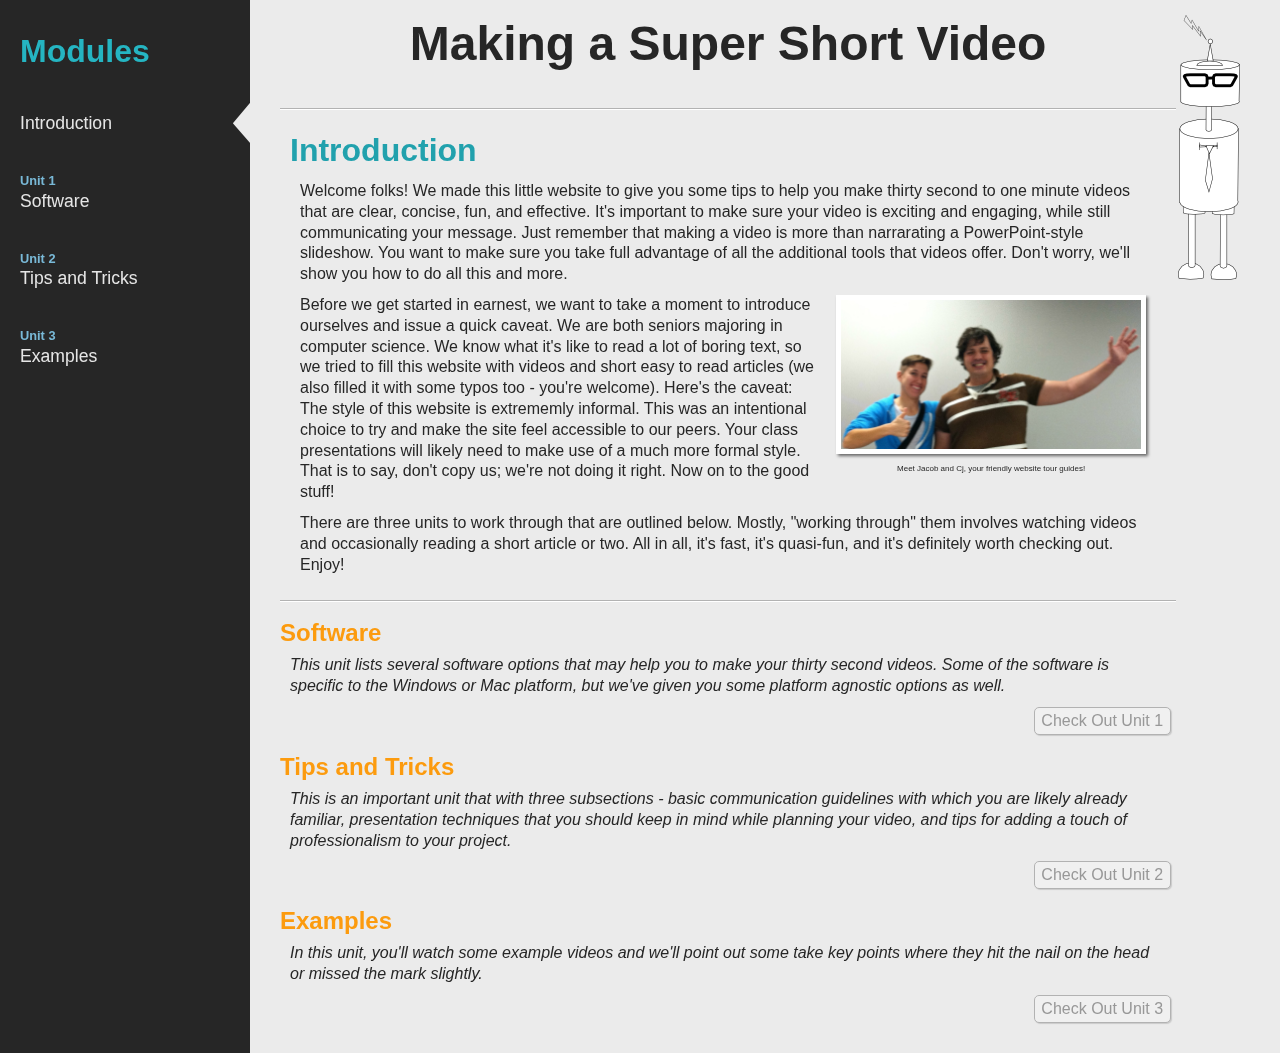
<file: index.html>
<!DOCTYPE html>
<html lang="en">
    <head>

	<title>Video Tutorial</title>

	<!-- Meta Tags -->
	<meta charset="utf-8"/>
		
	<!-- Stylesheets -->
	<link rel="stylesheet" href="styles/reset.css">
        <link rel="stylesheet" href="styles/styles.css"/>
        
	</head>
	<body>
            <div class="sidebar">
                <h2>Modules</h2>
                <ul class="nav">
                     <a href="index.html">
                        <li class="active">
                            <p>Introduction</p>
                        </li>
                    </a>
                     <a href="software.html">
                        <li>
                            <h4>Unit 1</h4>
                            <p>Software</p>
                        </li>
                    </a>
                    <a href="tipsntricks.html">
                        <li>
                            <h4>Unit 2</h4>
                            <p>Tips and Tricks</p>
                        </li>
                    </a>
                     <a href="examples.html">
                        <li>
                            <h4>Unit 3</h4>
                            <p>Examples</p>
                        </li>
                    </a>
                </ul>
            </div>
            
            <div class="middle">
                <img class="bobot" src="images/bobot_tiny.png" alt="nerdy robot" />
                <div class="content">
                    <div class="header">
                        <h1>Making a Super Short Video</h1>
                    </div>
                    <div class="underline">
                        <h2>Introduction</h2>
			
                        <p>Welcome folks! We made this little website to give you some tips to help you make thirty second to one minute videos
                        that are clear, concise, fun, and effective. It's important to make sure your video is exciting and engaging, while still
                        communicating your message. Just remember that making a video is more than narrarating a PowerPoint-style slideshow.
                        You want to make sure you take full advantage of all the additional tools that videos offer. Don't worry, we'll show you
                        how to do all this and more.</p>
		    
			<div class="about-us">
			
			    <div class="caption">
			        <img class="intro-image" src="images/jacob_cj_small.jpg" title="The Creators" alt="image of the website makers" width="300px" />
			        <p>Meet Jacob and Cj, your friendly website tour guides!</p>  
			    </div>
			    <p>Before we get started in earnest, we want to take a moment to introduce ourselves and issue a quick caveat. We are both seniors majoring in computer science.
			    We know what it's like to read a lot of boring text, so we tried to fill this website with videos and short easy to read articles (we also filled it
			    with some typos too - you're welcome).
			    Here's the caveat: The style of this website is extrememly informal. This was an intentional choice to try and make the site feel accessible to our
			    peers. Your class presentations will likely need to make use of a much more formal style. That is to say, don't copy us; we're not doing it right.
			    Now on to the good stuff!</p>
			</div>
			
			<p>There are three units to work through that are outlined below. Mostly, "working through" them involves watching videos
                        and occasionally reading a short article or two. All in all, it's fast, it's quasi-fun, and it's definitely worth
                        checking out. Enjoy!</p>
			
                    </div>
                    
                    <h3>Software</h3>
                    <p class="subsection">This unit lists several software options that may help you to make your thirty second videos.
                    Some of the software is specific to the Windows or Mac platform, but we've given you some platform
                    agnostic options as well.</p>
                    <a href="software.html"><div class="button">Check Out Unit 1</div></a>
                    
                    
                    <h3>Tips and Tricks</h3>
                    <p class="subsection">This is an important unit that with three subsections - basic communication guidelines with
                    which you are likely already familiar,  presentation techniques that you should keep in mind while planning your video,
                    and tips for adding a touch of professionalism to your project.</p>
                    <a href="tipsntricks.html"><div class="button">Check Out Unit 2</div></a>
                    
                    <h3>Examples</h3>
                    <p class="subsection">In this unit, you'll watch some example videos and we'll point out some take key points where they hit the
                    nail on the head or missed the mark slightly.</p>
                    <a href="examples.html"><div class="button">Check Out Unit 3</div></a>
                </div>
            </div>
        </body>
</html>
</file>
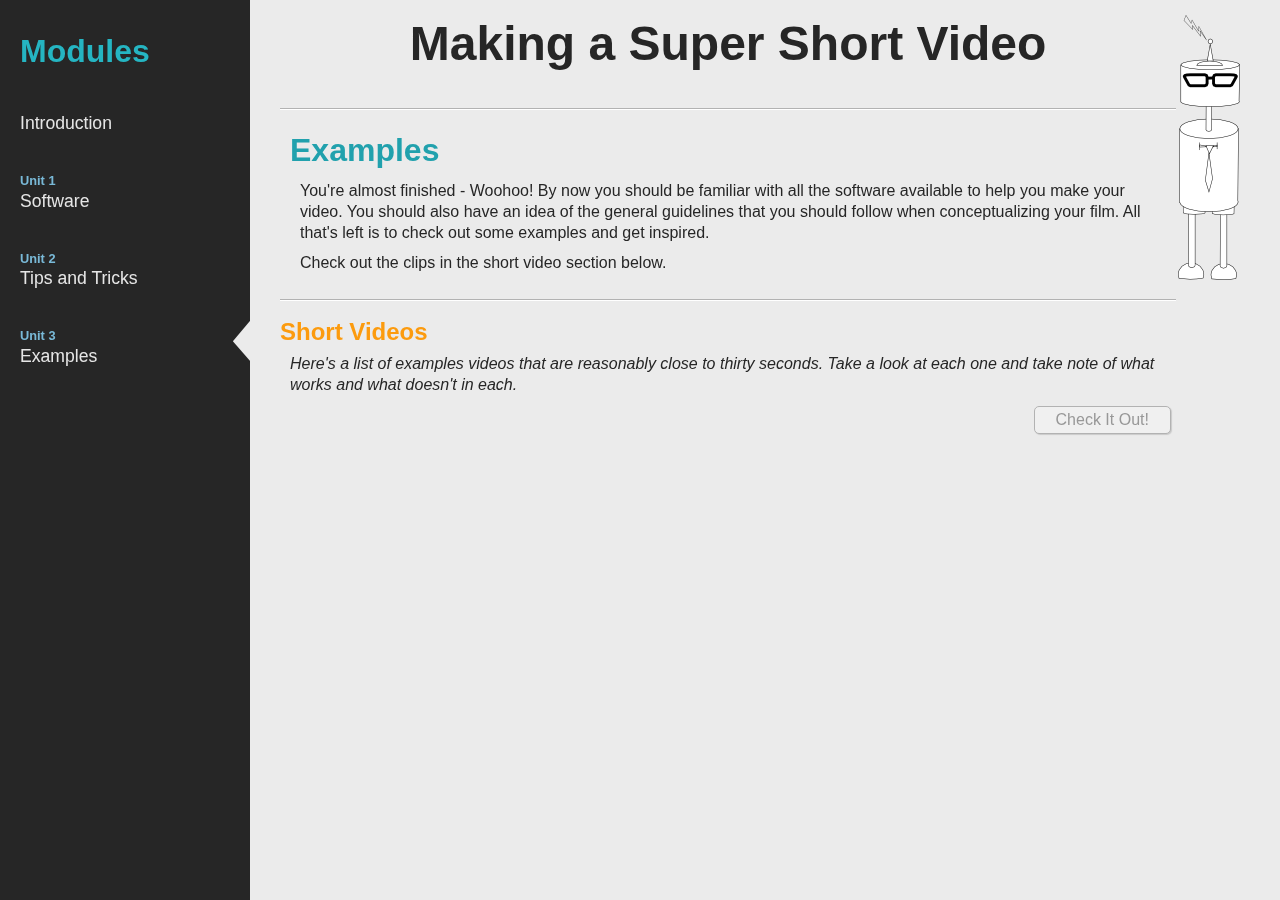
<file: examples.html>
<!DOCTYPE html>
<html lang="en">
    <head>

	<title>Video Tutorial</title>

	<!-- Meta Tags -->
	<meta charset="utf-8"/>
		
	<!-- Stylesheets -->
	<link rel="stylesheet" href="styles/reset.css">
        <link rel="stylesheet" href="styles/styles.css"/>
        
	</head>
	<body>
            <div class="sidebar">
                <h2>Modules</h2>
                <ul class="nav">
                     <a href="index.html">
                        <li>
                            <p>Introduction</p>
                        </li>
                    </a>
                     <a href="software.html">
                        <li>
                            <h4>Unit 1</h4>
                            <p>Software</p>
                        </li>
                    </a>
                    <a href="tipsntricks.html">
                        <li>
                            <h4>Unit 2</h4>
                            <p>Tips and Tricks</p>
                        </li>
                    </a>
                     <a href="examples.html">
                        <li class="active">
                            <h4>Unit 3</h4>
                            <p>Examples</p>
                        </li>
                    </a>
                </ul>
            </div>
            
            <div class="middle">
                <img class="bobot" src="images/bobot_tiny.png" alt="nerdy robot" />
                <div class="content">
                    <div class="header">
                        <h1>Making a Super Short Video</h1>
                    </div>
                    <div class="underline">
                        <h2>Examples</h2>
                        <p>You're almost finished - Woohoo! By now you should be familiar with all the software available to help you make your video. You should
			also have an idea of the general guidelines that you should follow when conceptualizing your film. All that's left is to check out some
			examples and get inspired.</p>
                    
                        <p>Check out the clips in the short video section below.</p>
                    </div>
                    
                    <h3>Short Videos</h3>
                    <p class="subsection">Here's a list of examples videos that are reasonably close to thirty seconds. Take a look at each one and take note of what
		    works and what doesn't in each. </p>
                    <a href="./examples/short_video.html"><div class="button">Check It Out!</div></a>
                </div>
            </div>
        </body>
</html>
</file>
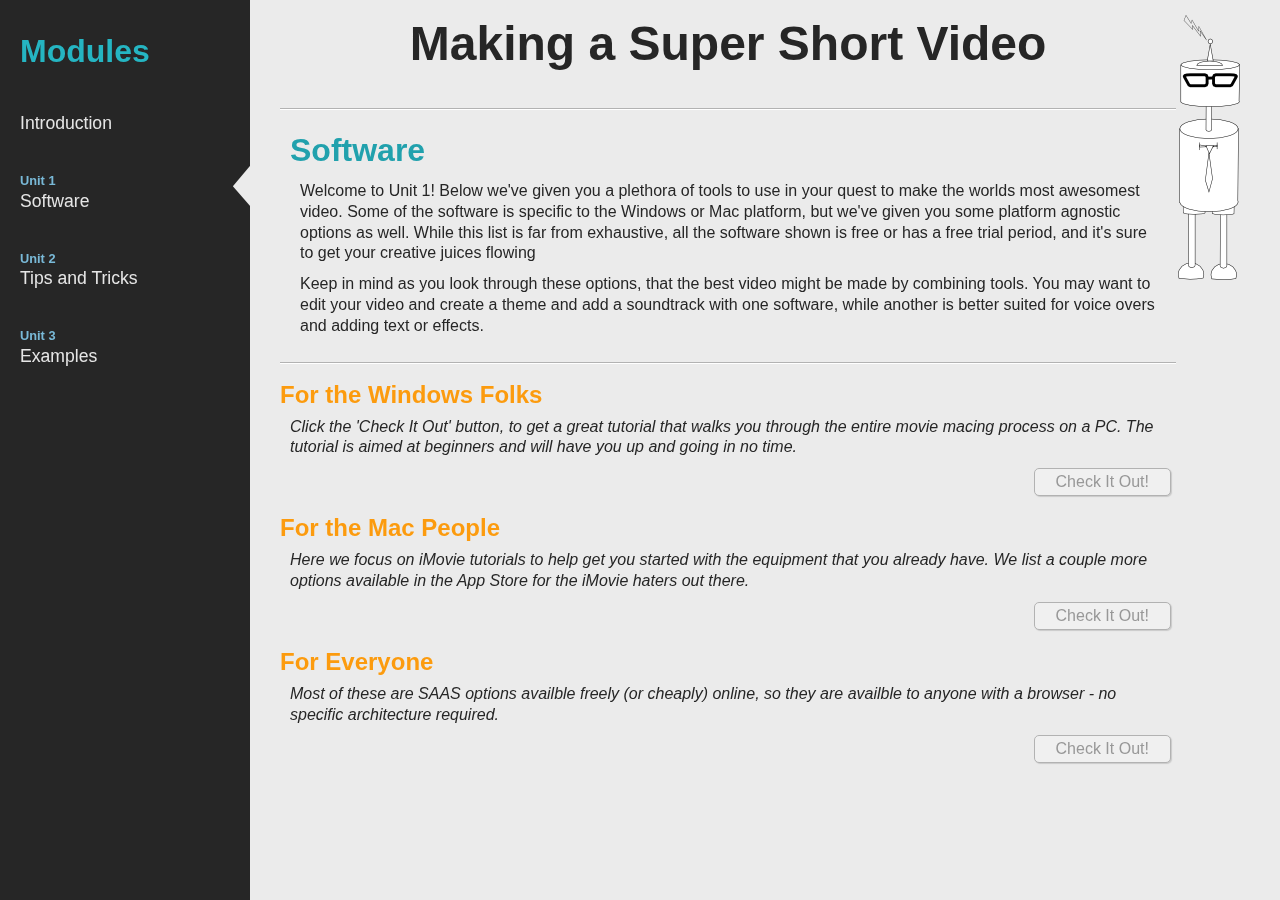
<file: software.html>
<!DOCTYPE html>
<html lang="en">
    <head>

	<title>Video Tutorial</title>

	<!-- Meta Tags -->
	<meta charset="utf-8"/>
		
	<!-- Stylesheets -->
	<link rel="stylesheet" href="styles/reset.css">
        <link rel="stylesheet" href="styles/styles.css"/>
        
	</head>
	<body>
            <div class="sidebar">
                <h2>Modules</h2>
                <ul class="nav">
                     <a href="index.html">
                        <li>
                            <p>Introduction</p>
                        </li>
                    </a>
                     <a href="software.html">
                        <li class="active">
                            <h4>Unit 1</h4>
                            <p>Software</p>
                        </li>
                    </a>
                    <a href="tipsntricks.html">
                        <li>
                            <h4>Unit 2</h4>
                            <p>Tips and Tricks</p>
                        </li>
                    </a>
                     <a href="examples.html">
                        <li>
                            <h4>Unit 3</h4>
                            <p>Examples</p>
                        </li>
                    </a>
                </ul>
            </div>
            
            <div class="middle">
                <img class="bobot" src="images/bobot_tiny.png" alt="nerdy robot" />
                <div class="content">
                    <div class="header">
                        <h1>Making a Super Short Video</h1>
                    </div>
                    <div class="underline">
                        <h2>Software</h2>
                        <p>Welcome to Unit 1! Below we've given you a plethora of tools to use in your quest to make the worlds most awesomest
			video. Some of the software is specific to the Windows or Mac platform, but we've given you some platform
			agnostic options as well. While this list is far from exhaustive, all the software shown is free or has a free trial
			period, and it's sure to get your creative juices flowing</p>
			<p>Keep in mind as you look through these options, that the best video might be made by combining tools. You may want to edit
			your video and create a theme and add a soundtrack with one software, while another is better suited for voice overs and adding
			text or effects.</p>
                    </div>
                    
                    <h3>For the Windows Folks</h3>
                    <p class="subsection">Click the 'Check It Out' button, to get a great tutorial that walks you through the entire movie macing process on a PC.
		    The tutorial is aimed at beginners and will have you up and going in no time.</p>
                    <a href=./software/windows.html><div class="button">Check It Out!</div></a>
                    
                    
                    <h3>For the Mac People</h3>
                    <p class="subsection">Here we focus on iMovie tutorials to help get you started with the equipment that you already have.
		    We list a couple more options available in the App Store for the iMovie haters out there.</p>
                    <a href="./software/mac.html"><div class="button">Check It Out!</div></a>
                    
                    <h3>For Everyone</h3>
                    <p class="subsection">Most of these are SAAS options availble freely (or cheaply) online, so they are availble to anyone
		    with a browser - no specific architecture required.</p>
                    <a href="./software/systemagnostic.html"><div class="button">Check It Out!</div></a>
                </div>
            </div>
        </body>
</html>
</file>
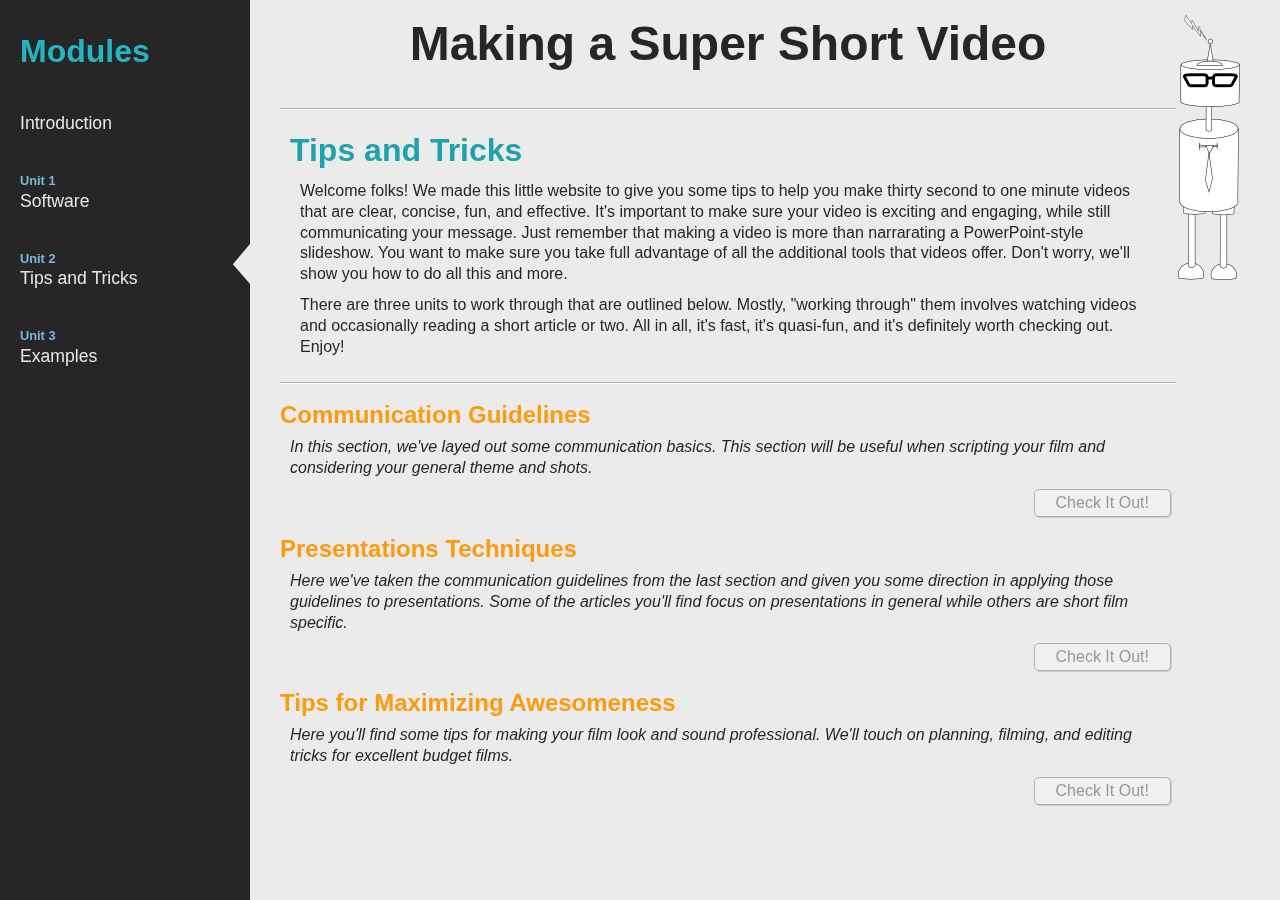
<file: tipsntricks.html>
<!DOCTYPE html>
<html lang="en">
    <head>

	<title>Video Tutorial</title>

	<!-- Meta Tags -->
	<meta charset="utf-8"/>
		
	<!-- Stylesheets -->
	<link rel="stylesheet" href="styles/reset.css">
        <link rel="stylesheet" href="styles/styles.css"/>
        
	</head>
	<body>
            <div class="sidebar">
                <h2>Modules</h2>
                <ul class="nav">
                     <a href="index.html">
                        <li>
                            <p>Introduction</p>
                        </li>
                    </a>
                     <a href="software.html">
                        <li>
                            <h4>Unit 1</h4>
                            <p>Software</p>
                        </li>
                    </a>
                    <a href="tipsntricks.html">
                        <li class="active">
                            <h4>Unit 2</h4>
                            <p>Tips and Tricks</p>
                        </li>
                    </a>
                     <a href="examples.html">
                        <li>
                            <h4>Unit 3</h4>
                            <p>Examples</p>
                        </li>
                    </a>
                </ul>
            </div>
            
            <div class="middle">
                <img class="bobot" src="images/bobot_tiny.png" alt="nerdy robot" />
                <div class="content">
                    <div class="header">
                        <h1>Making a Super Short Video</h1>
                    </div>
                    <div class="underline">
                        <h2>Tips and Tricks</h2>
                        <p>Welcome folks! We made this little website to give you some tips to help you make thirty second to one minute videos
                        that are clear, concise, fun, and effective. It's important to make sure your video is exciting and engaging, while still
                        communicating your message. Just remember that making a video is more than narrarating a PowerPoint-style slideshow.
                        You want to make sure you take full advantage of all the additional tools that videos offer. Don't worry, we'll show you
                        how to do all this and more.</p>
                    
                        <p>There are three units to work through that are outlined below. Mostly, "working through" them involves watching videos
                        and occasionally reading a short article or two. All in all, it's fast, it's quasi-fun, and it's definitely worth
                        checking out. Enjoy!</p>
                    </div>
                    
                    <h3>Communication Guidelines</h3>
                    <p class="subsection">In this section, we've layed out some communication basics. This section will be useful when scripting your
		    film and considering your general theme and shots. </p>
                    <a href="./tipsntricks/communication.html"><div class="button">Check It Out!</div></a>
                    
                    
                    <h3>Presentations Techniques</h3>
                    <p class="subsection">Here we've taken the communication guidelines from the last section and given you some direction in applying
		    those guidelines to presentations. Some of the articles you'll find focus on presentations in general while others are short film specific.</p>
                    <a href="./tipsntricks/presentation.html"><div class="button">Check It Out!</div></a>
                    
                    <h3>Tips for Maximizing Awesomeness</h3>
                    <p class="subsection">Here you'll find some tips for making your film look and sound professional. We'll touch on planning,
		    filming, and editing tricks for excellent budget films.</p>
                    <a href="./tipsntricks/awesomeness.html"><div class="button">Check It Out!</div></a>
                </div>
            </div>
        </body>
</html>
</file>
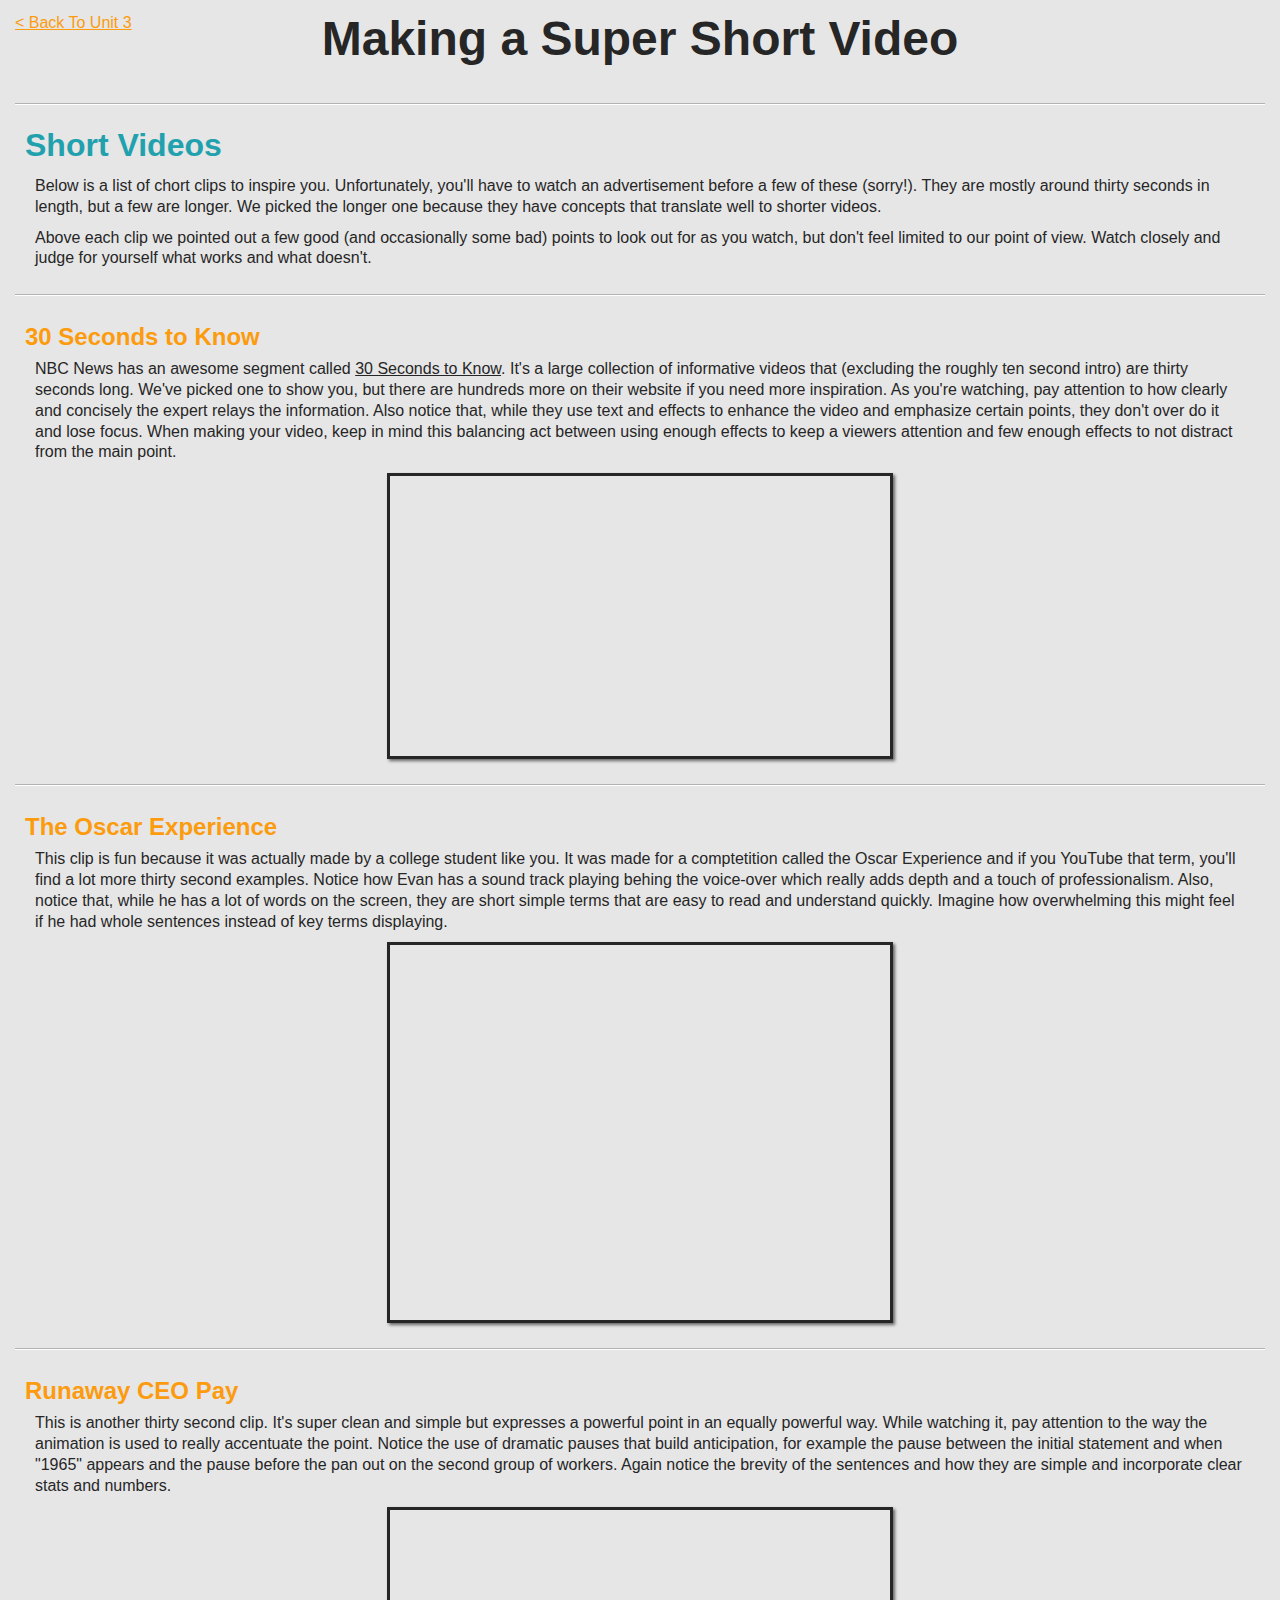
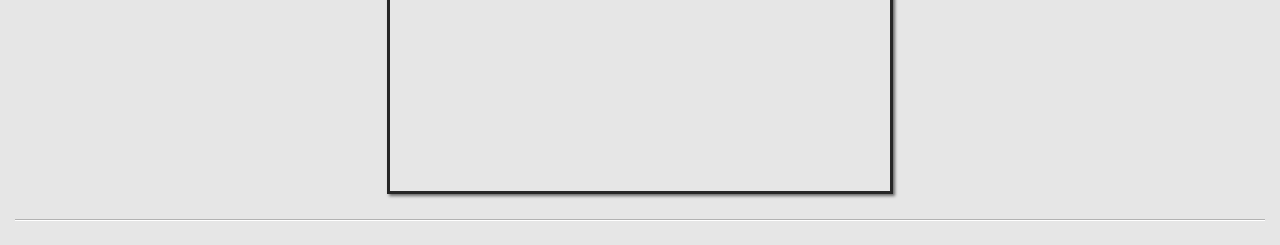
<file: examples/short_video.html>
<!DOCTYPE html>
<html lang="en">
    <head>

	<title>Video Tutorial</title>

	<!-- Meta Tags -->
	<meta charset="utf-8"/>
		
	<!-- Stylesheets -->
	<link rel="stylesheet" href="../styles/reset.css">
        <link rel="stylesheet" href="../styles/styles_lesson.css"/>
        
	</head>
	<body>  
                <div class="content">
                    <div class="header">
                        <a class="mini_nav_left" href="../examples.html">&#60; Back To Unit 3</a>
                        <h1>Making a Super Short Video</h1>
                    </div>
                    <div class="underline">
                        <h2>Short Videos</h2>
                        <p>Below is a list of chort clips to inspire you. Unfortunately, you'll have to watch an advertisement before a few of these (sorry!). They are
                        mostly around thirty seconds in length, but a few are longer. We picked the longer one because they have concepts that translate well to shorter
                        videos.</p>
                    
                        <p>Above each clip we pointed out a few good (and occasionally some bad) points to look out for as you watch, but don't feel limited to our point
                        of view. Watch closely and judge for yourself what works and what doesn't.</p>
                    </div>
                    
                    <div class="underline">
                        <h3>30 Seconds to Know</h3>
                        <p>NBC News has an awesome segment called <a href="http://www.nbcnews.com/feature/30-seconds-to-know">30 Seconds to Know</a>. It's a large collection
                        of informative videos that (excluding the roughly ten second intro) are thirty seconds long. We've picked one to show you, but there are hundreds more on
                        their website if you need more inspiration. As you're watching, pay attention to how clearly and concisely the expert relays the information.
                        Also notice that, while they use text and effects to enhance the video and emphasize certain points, they don't over do it and lose focus. When making
                        your video, keep in mind this balancing act between using enough effects to keep a viewers attention and few enough effects to not distract from
                        the main point.</p>
                        <iframe src="http://player.theplatform.com/p/gZWlPC/vcps_inline?byGuid=3000315476&size=530_298" width="500" height="280" scrolling="no" allowFullScreen></iframe>
                    </div>
                    
                    <div class="underline">
                        <h3>The Oscar Experience</h3>
                        <p>This clip is fun because it was actually made by a college student like you. It was made for a comptetition called the Oscar Experience and
                        if you YouTube that term, you'll find a lot more thirty second examples. Notice how Evan has a sound track playing behing the voice-over which
                        really adds depth and a touch of professionalism. Also, notice that, while he has a lot of words on the screen, they are short simple terms that
                        are easy to read and understand quickly. Imagine how overwhelming this might feel if he had whole sentences instead of key terms displaying.</p>
                        <iframe width="500" height="375" src="http://www.youtube.com/embed/b_Yi2aODsoA" frameborder="0" allowfullscreen></iframe>
                    </div>
                    
                    <div class="underline">
                        <h3>Runaway CEO Pay</h3>
                        <p>This is another thirty second clip. It's super clean and simple but expresses a powerful point in an equally powerful way. While watching it,
                        pay attention to the way the animation is used to really accentuate the point. Notice the use of dramatic pauses that build anticipation, for
                        example the pause between the initial statement and when "1965" appears and the pause before the pan out on the second group of workers. Again notice
                        the brevity of the sentences and how they are simple and incorporate clear stats and numbers. </p>
                        <iframe width="500" height="281" src="http://www.youtube.com/embed/zbH66lGRfiI" frameborder="0" allowfullscreen></iframe>
                    </div>

                    
                    
                </div>
        </body>
</html>
</file>
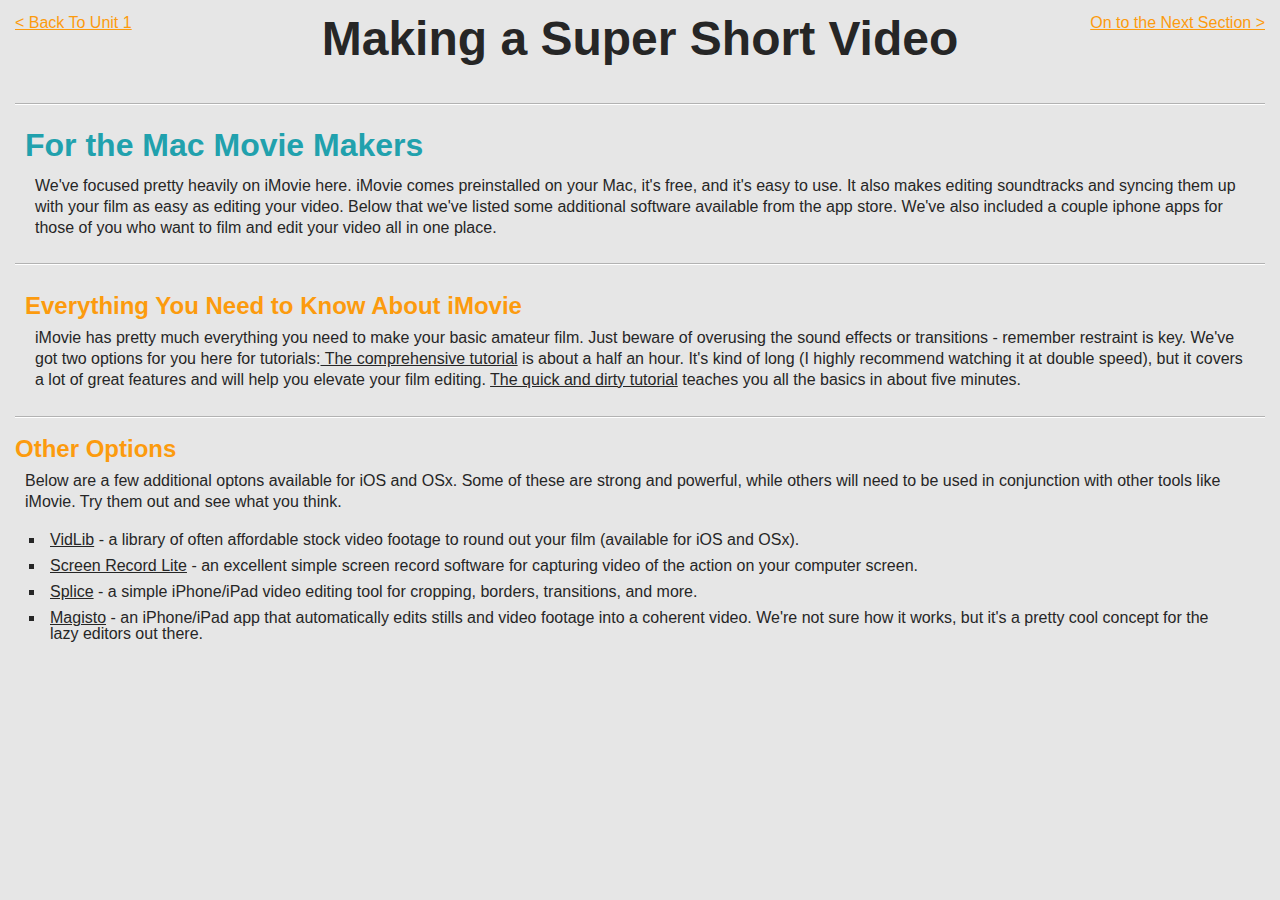
<file: software/mac.html>
<!DOCTYPE html>
<html lang="en">
    <head>

	<title>Video Tutorial</title>

	<!-- Meta Tags -->
	<meta charset="utf-8"/>
		
	<!-- Stylesheets -->
	<link rel="stylesheet" href="../styles/reset.css">
        <link rel="stylesheet" href="../styles/styles_lesson.css"/>
        
	</head>
	<body>  
                <div class="content">
                    <div class="header">
                            <a class="mini_nav_left" href="../software.html">&#60; Back To Unit 1</a>
                            <a class="mini_nav_right"  href="systemagnostic.html">On to the Next Section &#62;</a>
                        <h1>Making a Super Short Video</h1>
                    </div>
                    <div class="underline">
                        <h2>For the Mac Movie Makers</h2>
                        <p>We've focused pretty heavily on iMovie here. iMovie comes preinstalled on your Mac, it's free, and it's easy to use. It
			also makes editing soundtracks and syncing them up with your film as easy as editing your video. Below that we've listed some additional
			software available from the app store. We've also included a couple iphone apps for those of you who want to film and edit your video all
			in one place.</p>
                    </div>
                    
                    <div class="underline">
                        <h3>Everything You Need to Know About iMovie</h3>
                        <p>iMovie has pretty much everything you need to make your basic amateur film. Just beware of overusing the sound effects or transitions -
			remember restraint is key. We've got two options for you here for tutorials:<a href="http://www.youtube.com/watch?v=PZcfLjecyCc" target="_blank">
			The comprehensive tutorial</a> is about a half an hour. It's kind of long (I highly recommend watching it at double speed), but it covers a lot
			of great features and will help you elevate your film editing. <a href="http://www.youtube.com/watch?v=J79_0h3ozS0" target="_blank">
			The quick and dirty tutorial</a> teaches you all the basics in about five minutes. </p>
                    </div>

                    <h3>Other Options</h3>
                    <p> Below are a few additional optons available for iOS and OSx. Some of these are strong and powerful, while others will need to be used in
		    conjunction with other tools like iMovie. Try them out and see what you think.  
		    </p>
		    <ul>
			<li><a href="http://www.vidlib.com/" target="_blank">VidLib</a> - a library of often affordable stock video footage to round out your film
			(available for iOS and OSx).</li>
			<li><a href="https://itunes.apple.com/us/app/screen-record-lite/id618810021?mt=12" target="_blank">Screen Record Lite</a> - an excellent simple
			screen record software for capturing video of the action on your computer screen.</li>
			<li><a href="https://itunes.apple.com/us/app/splice-video-editor-free/id409838725?mt=8" target="_blank">Splice</a> - a simple iPhone/iPad video
			editing tool for cropping, borders, transitions, and more.</li>
			<li><a href="https://itunes.apple.com/us/app/magisto-magical-video-editor/id486781045?mt=8" target="_blank">Magisto</a> - an iPhone/iPad app that
			automatically edits stills and video footage into a coherent video. We're not sure how it works, but it's a pretty cool concept for the
			lazy editors out there.</li>
		    </ul>

                    
                    
                </div>
        </body>
</html>
</file>
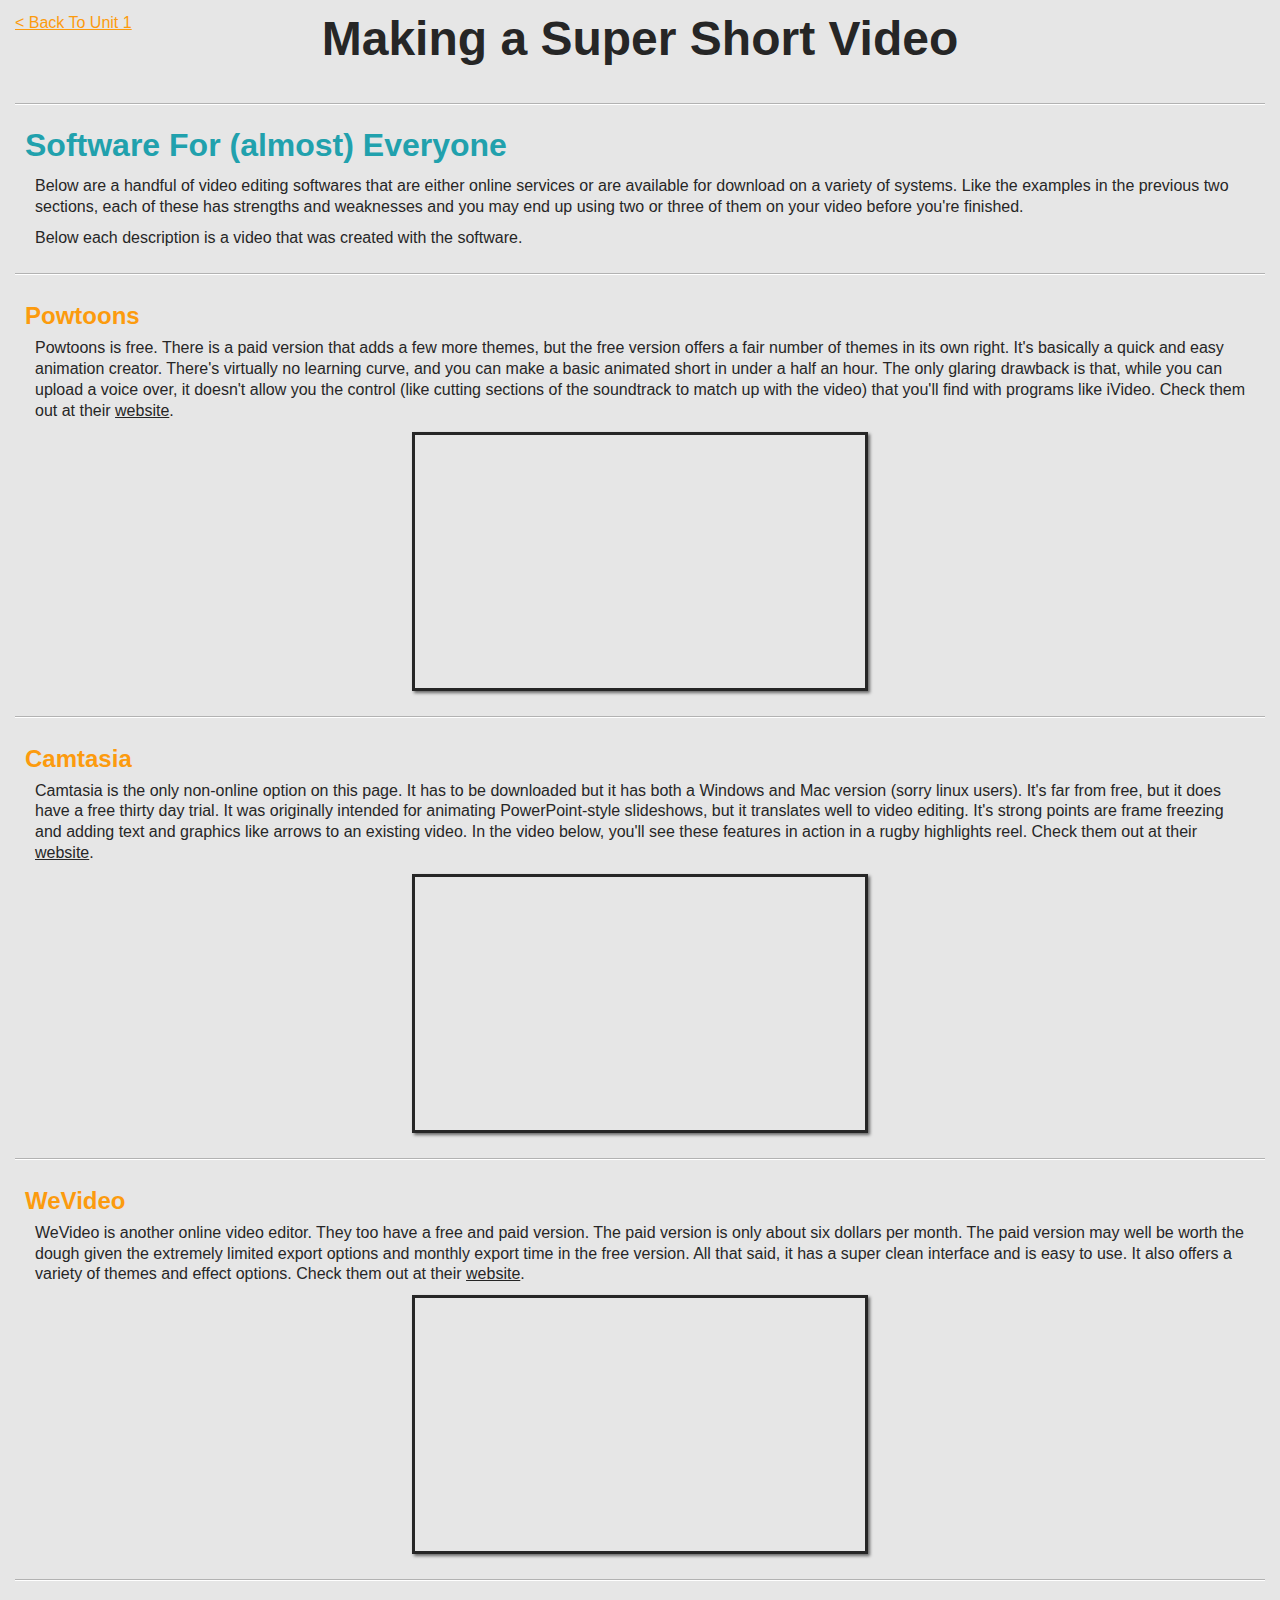
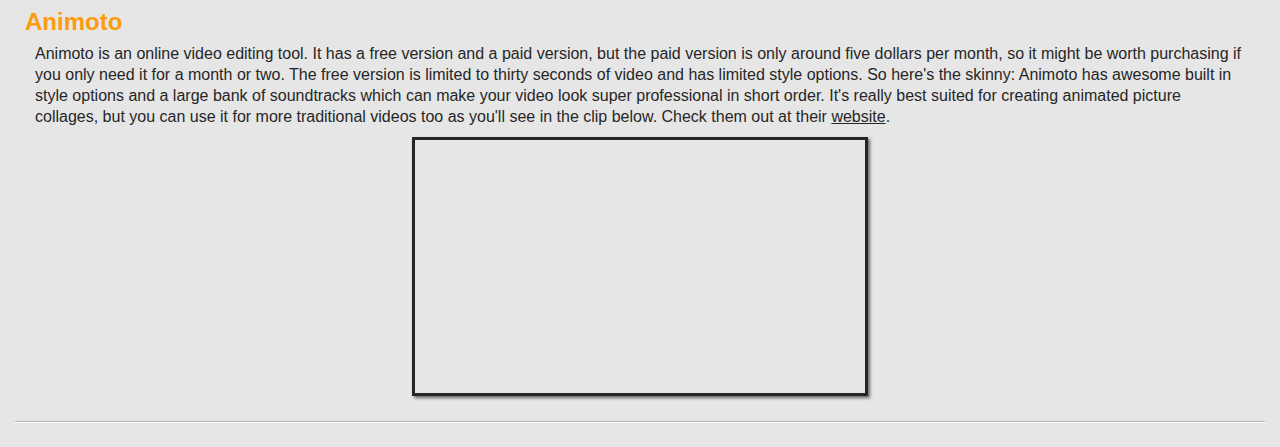
<file: software/systemagnostic.html>
<!DOCTYPE html>
<html lang="en">
    <head>

	<title>Video Tutorial</title>

	<!-- Meta Tags -->
	<meta charset="utf-8"/>
		
	<!-- Stylesheets -->
	<link rel="stylesheet" href="../styles/reset.css">
        <link rel="stylesheet" href="../styles/styles_lesson.css"/>
        
	</head>
	<body>  
                <div class="content">
                    <div class="header">
                        <a class="mini_nav_left" href="../software.html">&#60; Back To Unit 1</a>
                        <h1>Making a Super Short Video</h1>
                    </div>
                    <div class="underline">
                        <h2>Software For (almost) Everyone</h2>
                        <p>Below are a handful of video editing softwares that are either online services or are available for download
                        on a variety of systems. Like the examples in the previous two sections, each of these has strengths and weaknesses and you
                        may end up using two or three of them on your video before you're finished.</p>
                    
                        <p>Below each description is a video that was created with the software.</p>
                    </div>
                    
                    <div class="underline">
                        <h3>Powtoons</h3>
                        <p>Powtoons is free. There is a paid version that adds a few more themes, but the free version offers a fair number of themes
                        in its own right. It's basically a quick and easy animation creator. There's virtually no learning curve, and you can make a
                        basic animated short in under a half an hour. The only glaring drawback is that, while you can upload a voice over, it doesn't
                        allow you the control (like cutting sections of the soundtrack to match up with the video) that you'll find with programs like
                        iVideo. Check them out at their <a href="http://www.powtoon.com/" target="_blank">website</a>.</p>
                        <iframe width="450" height="253" src="https://www.youtube.com/embed/C2762tjuFfg" frameborder="0" allowfullscreen></iframe>
                    </div>
                    
                    <div class="underline">
                        <h3>Camtasia</h3>
                        <p>Camtasia is the only non-online option on this page. It has to be downloaded but it has both a Windows and Mac version
                        (sorry linux users). It's far from free, but it does have a free thirty day trial. It was originally intended for animating
                        PowerPoint-style slideshows, but it translates well to video editing. It's strong points are frame freezing and adding
                        text and graphics like arrows to an existing video. In the video below, you'll see these features in action in a rugby
                        highlights reel. Check them out at their <a href="http://www.techsmith.com/camtasia.html" target="_blank">website</a>.</p>
                        <iframe width="450" height="253" src="http://www.youtube.com/embed/JB3BZUuhMSc" frameborder="0" allowfullscreen></iframe>
                    </div>
                    
                    <div class="underline">
                        <h3>WeVideo</h3>
                        <p>WeVideo is another online video editor. They too have a free and paid version. The paid version is only about six dollars
                        per month. The paid version may well be worth the dough given the extremely limited export options and monthly export time
                        in the free version. All that said, it has a super clean interface and is easy to use. It also offers a variety of themes and
                        effect options. Check them out at their <a href="https://www.wevideo.com/overview" target="_blank">website</a>.</p>
                        <iframe width="450" height="253" src="http://www.youtube.com/embed/4Ml331sbWtE" frameborder="0" allowfullscreen></iframe>
                    </div>
                    
                    <div class="underline">
                        <h3>Animoto</h3>
                        <p>Animoto is an online video editing tool. It has a free version and a paid version, but the paid version is only around five
                        dollars per month, so it might be worth purchasing if you only need it for a month or two. The free version is limited to thirty
                        seconds of video and has limited style options. So here's the skinny: Animoto has awesome built in style options and a large bank
                        of soundtracks which can make your video look super professional in short order. It's really best suited for creating
                        animated picture collages, but you can use it for more traditional videos too as you'll see in the clip below. Check them out at
                        their <a href="http://animoto.com/" target="_blank">website</a>.</p>
                        <iframe width="450" height="253" src="http://www.youtube.com/embed/zVuATDLncqU" frameborder="0" allowfullscreen></iframe>
                    </div>
                    
                    
                </div>
        </body>
</html>
</file>
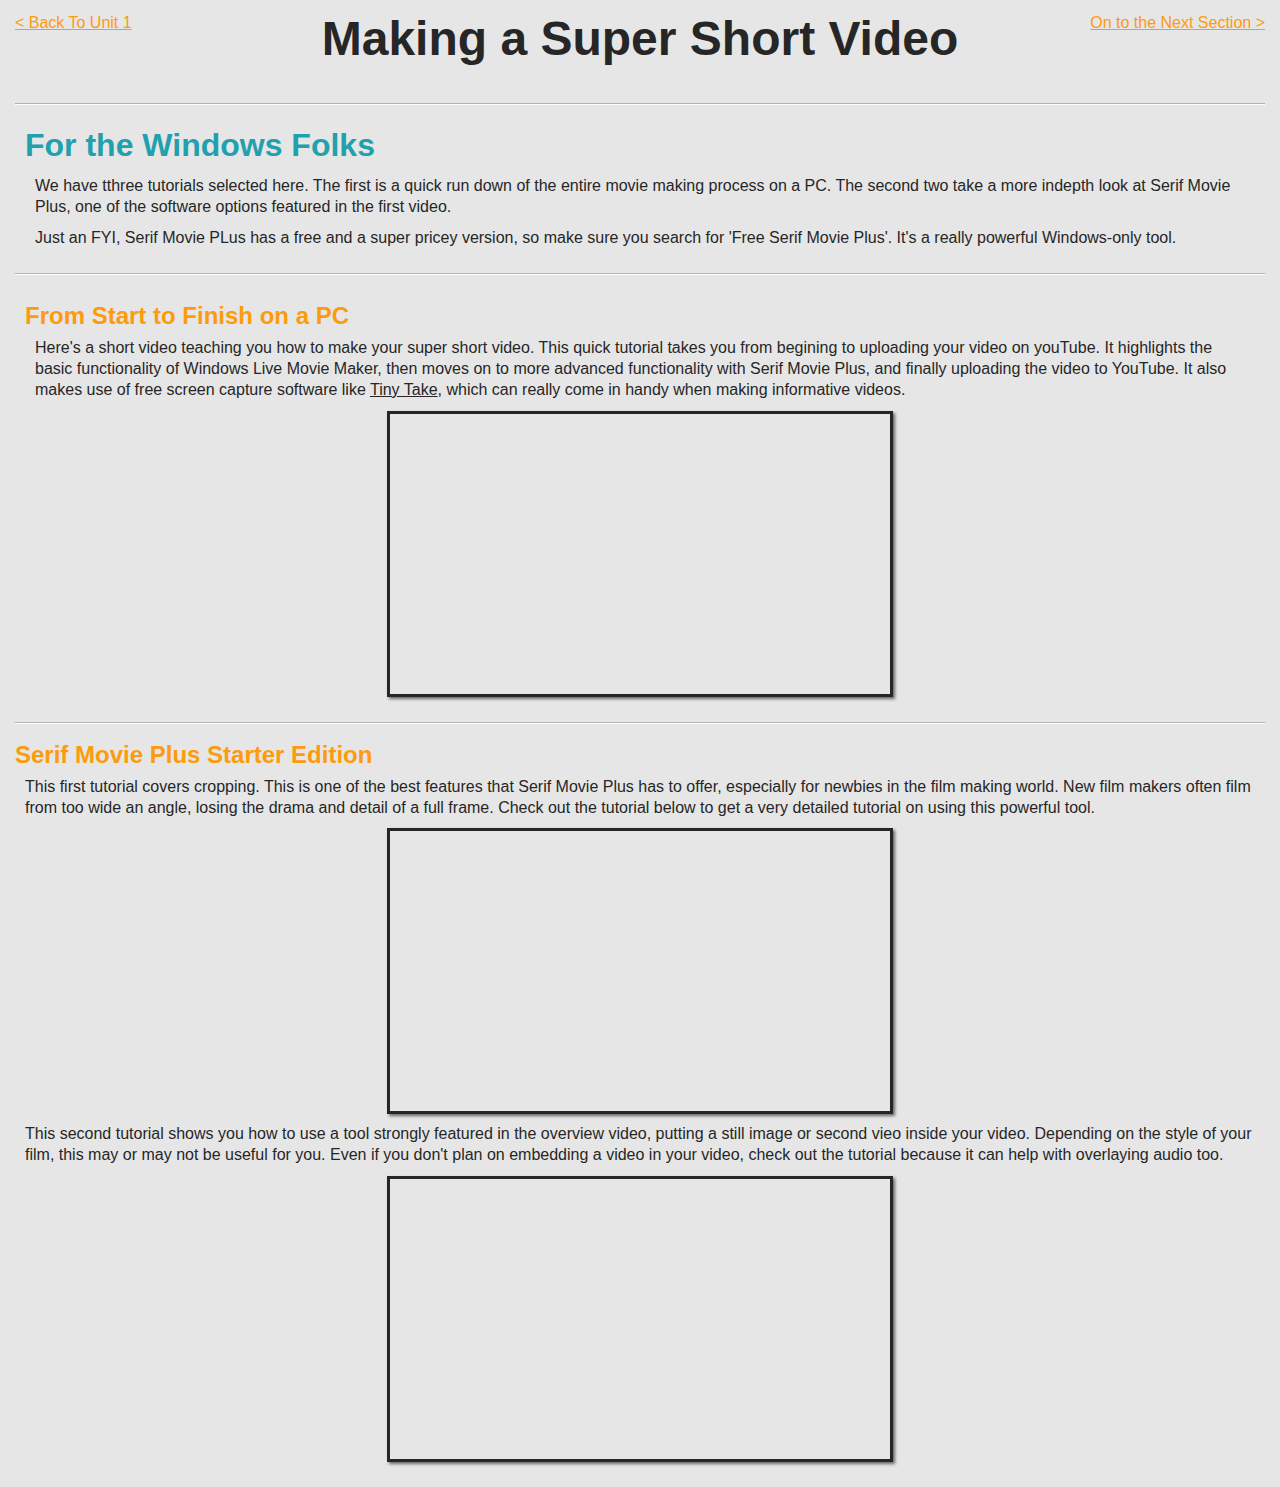
<file: software/windows.html>
<!DOCTYPE html>
<html lang="en">
    <head>

	<title>Video Tutorial</title>

	<!-- Meta Tags -->
	<meta charset="utf-8"/>
		
	<!-- Stylesheets -->
	<link rel="stylesheet" href="../styles/reset.css">
        <link rel="stylesheet" href="../styles/styles_lesson.css"/>
        
	</head>
	<body>  
                <div class="content">
                    <div class="header">
                        <a class="mini_nav_left" href="../software.html">&#60; Back To Unit 1</a>
			<a class="mini_nav_right"  href="mac.html">On to the Next Section &#62;</a>
                        <h1>Making a Super Short Video</h1>
                    </div>
		    <div class="underline">
                        <h2>For the Windows Folks</h2>
			<p>We have tthree tutorials selected here. The first is a quick run down of the entire movie making process on a PC. The second two take
			a more indepth look at Serif Movie Plus, one of the software options featured in the first video.</p>
			
			 <p>Just an FYI, Serif Movie PLus  has a free and a super pricey version, so make sure you search for 'Free Serif Movie Plus'. It's a really powerful
			Windows-only tool.</p>
		    </div>
		    <div class="underline">
			<h3>From Start to Finish on a PC</h3>
                        <p>Here's a short video teaching you how to make your super short video. This quick tutorial takes you from begining to uploading your video on youTube.
			It highlights the basic functionality of Windows Live Movie Maker, then moves on to more advanced functionality with Serif Movie Plus, and
			finally uploading the video to YouTube. It also makes use of free screen capture software like <a href="http://tinytake.com/" target="_blank">Tiny Take</a>,
			which can really come in handy when making informative videos.
			</p>
			<iframe width="500" height="280" src="http://www.youtube.com/embed/D912xylhalM" frameborder="0" allowfullscreen></iframe>
		    </div>
			<h3>Serif Movie Plus Starter Edition</h3>
                        <p>This first tutorial covers cropping. This is one of the best features that Serif Movie Plus has to offer, especially for newbies in the film
			making world. New film makers often film from too wide an angle, losing the drama and detail of a full frame. Check out the tutorial below to get a
			very detailed tutorial on using this powerful tool. 
			</p>
			<iframe width="500" height="280" src="http://www.youtube.com/embed/1-P3tFkmHuM" frameborder="0" allowfullscreen></iframe>
			<p>This second tutorial shows you how to use a tool strongly featured in the overview video, putting a still image or second vieo inside your video.
			Depending on the style of your film, this may or may not be useful for you. Even if you don't plan on embedding a video in your video, check out
			the tutorial because it can help with overlaying audio too.
			</p>
			<iframe width="500" height="280" src="http://www.youtube.com/embed/H4xEBOaNRWI" frameborder="0" allowfullscreen></iframe>
                </div>
        </body>
</html>
</file>
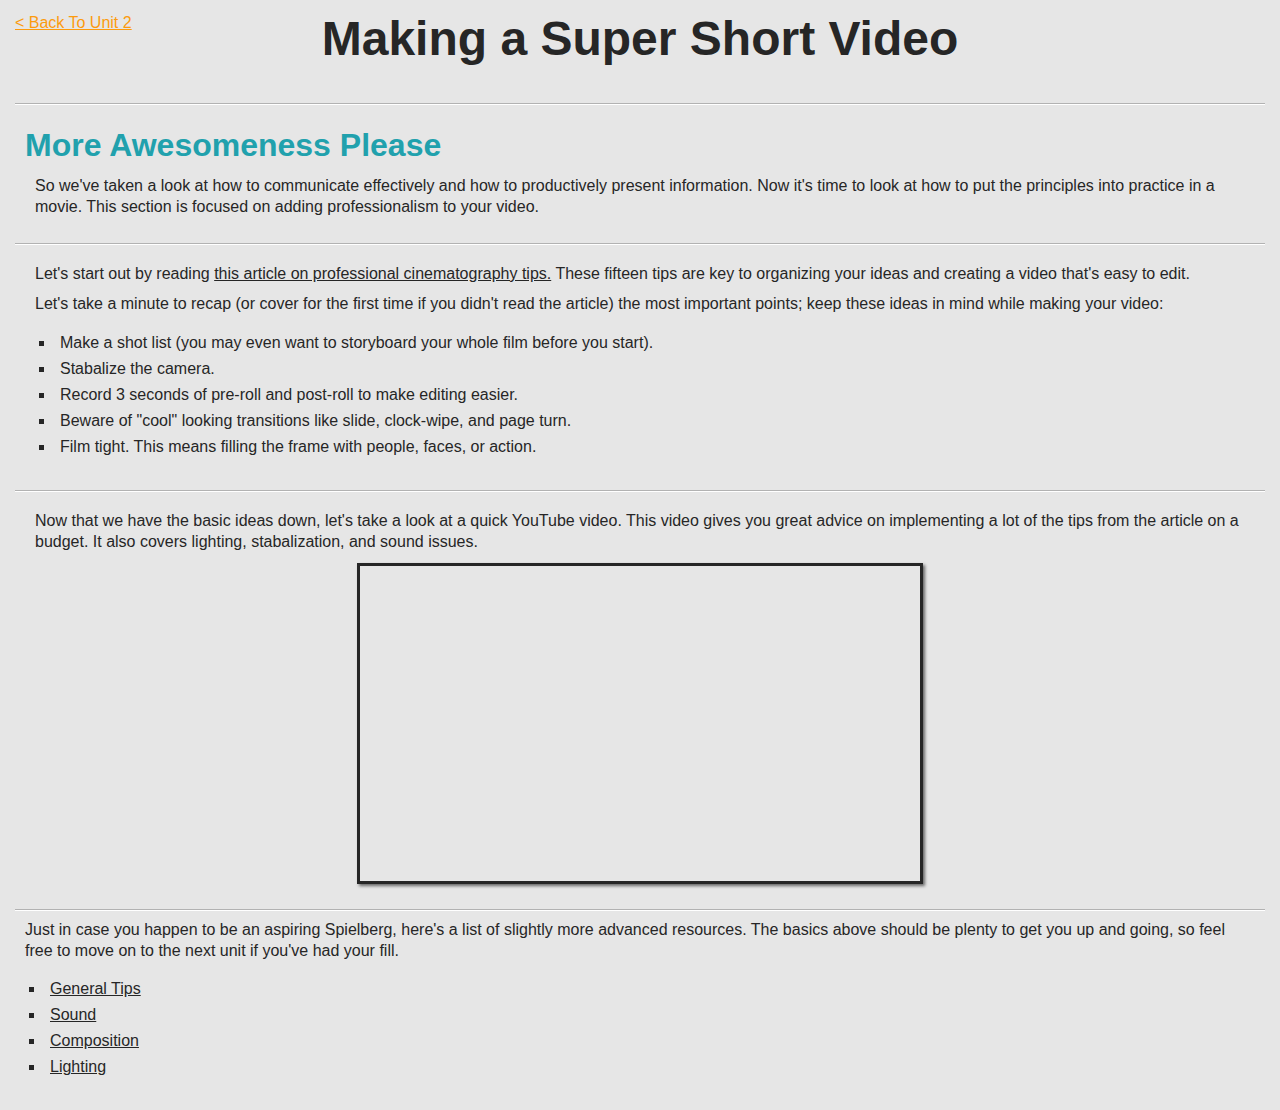
<file: tipsntricks/awesomeness.html>
<!DOCTYPE html>
<html lang="en">
    <head>

	<title>Video Tutorial</title>

	<!-- Meta Tags -->
	<meta charset="utf-8"/>
		
	<!-- Stylesheets -->
	<link rel="stylesheet" href="../styles/reset.css">
        <link rel="stylesheet" href="../styles/styles_lesson.css"/>
        
	</head>
	<body>  
                <div class="content">
                    <div class="header">
                        <a class="mini_nav_left" href="../tipsntricks.html">&#60; Back To Unit 2</a>
                        <h1>Making a Super Short Video</h1>
                    </div>
                    <div class="underline">
                        <h2>More Awesomeness Please</h2>
                        <p>
                            So we've taken a look at how to communicate effectively and how to productively present information. Now it's time to look at how to put the
                            principles into practice in a movie. This section is focused on adding professionalism to your video.
                        </p>
                    </div>
                    <div class="underline">
                        <p>
                            Let's start out by reading
                            <a href="http://www.stevepratt.com/index.php/2008/12/29/15-top-tips-professional-secrets-for-how-to-make-better-videos/"> this article on
                            professional cinematography tips.</a> These fifteen tips are key to organizing your ideas and creating a video that's easy to edit.
                        </p>   
                        <p>
                            Let's take a minute to recap (or cover for the first time if you didn't read the article) the most important points; keep these ideas in mind
                            while making your video:
                        </p>
                    
                        <ul>
                            <li>Make a shot list (you may even want to storyboard your whole film before you start).</li>
                            <li>Stabalize the camera.</li>
                            <li>Record 3 seconds of pre-roll and post-roll to make editing easier.</li>
                            <li>Beware of "cool" looking transitions like slide, clock-wipe, and page turn.</li>
                            <li>Film tight. This means filling the frame with people, faces, or action.</li>
                        </ul>
                    </div>
                    
                    <div class="underline">
                        <p>Now that we have the basic ideas down, let's take a look at a quick YouTube video. This video gives you great advice on implementing a lot of the tips
                        from the article on a budget. It also covers lighting, stabalization, and sound issues.</p>    
                        <iframe width="560" height="315" src="http://www.youtube.com/embed/-oNfFG_xZWc" frameborder="0" allowfullscreen></iframe>
                    </div>    
                    <p>Just in case you happen to be an aspiring Spielberg, here's a list of slightly more advanced resources. The basics above should be plenty to get you
                    up and going, so feel free to move on to the next unit if you've had your fill.</p>
                    
                    <ul>
                        <li><a href="http://cinemalibrestudio.com/clsblog/2014/02/18/cinematography-tips-tricks-for-the-aspiring-filmmaker/">General Tips</a></li>
                        <li><a href="http://www.youtube.com/watch?v=-D52lHGZUCE">Sound</a></li>
                        <li><a href="http://www.elementsofcinema.com/cinematography/composition-and-framing/">Composition</a></li>
                        <li><a href="http://www.youtube.com/watch?v=ZgfeET_W6YE">Lighting</a></li>
                    </ul>
                    
                    
                </div>
        </body>
</html>
</file>
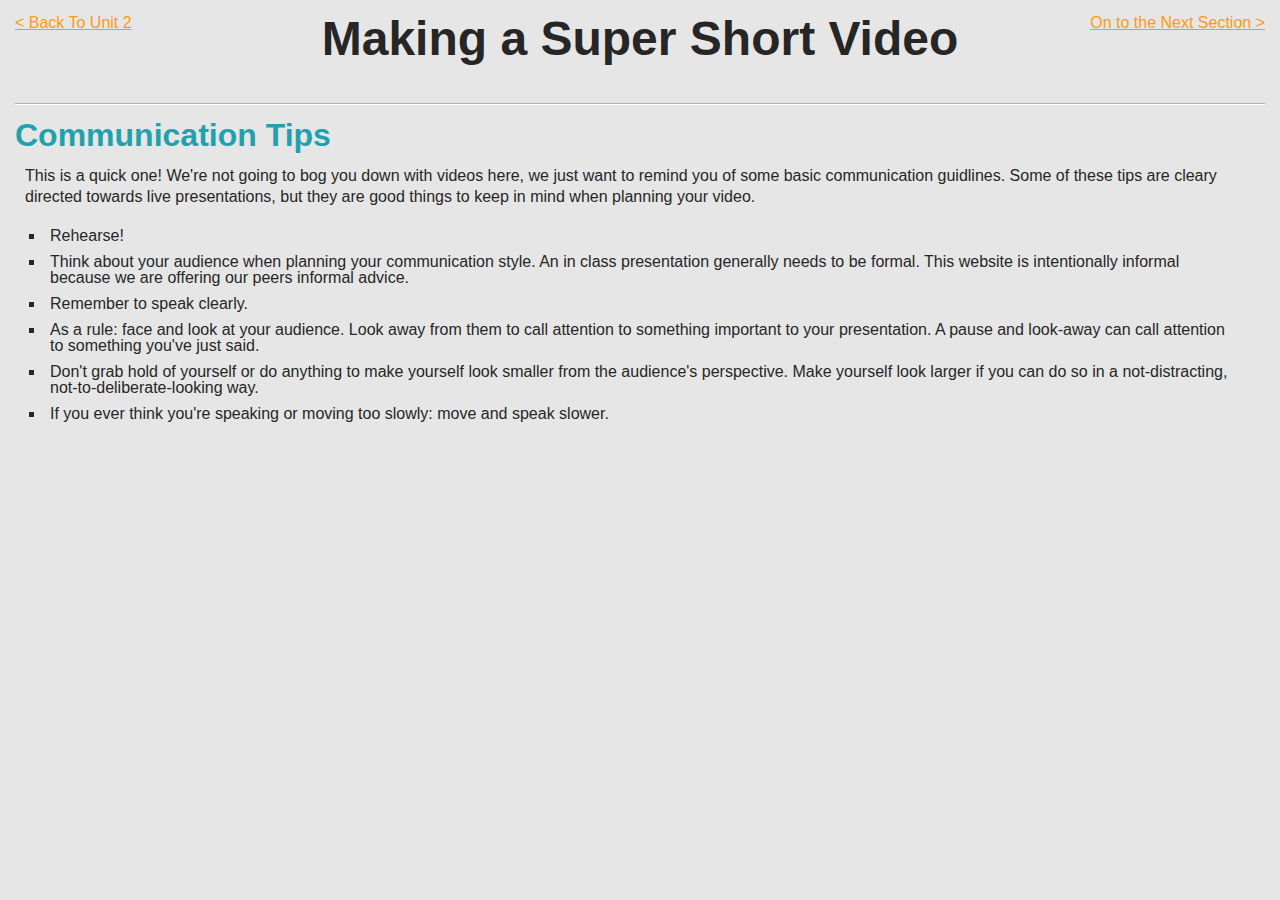
<file: tipsntricks/communication.html>
<!DOCTYPE html>
<html lang="en">
    <head>

	<title>Video Tutorial</title>

	<!-- Meta Tags -->
	<meta charset="utf-8"/>
		
	<!-- Stylesheets -->
	<link rel="stylesheet" href="../styles/reset.css">
        <link rel="stylesheet" href="../styles/styles_lesson.css"/>
        
	</head>
	<body>  
                <div class="content">
                    <div class="header">
                        <a class="mini_nav_left" href="../tipsntricks.html">&#60; Back To Unit 2</a>
                        <a class="mini_nav_right"  href="presentation.html">On to the Next Section &#62;</a>
                        <h1>Making a Super Short Video</h1>
                    </div>
                    
                        <h2>Communication Tips</h2>
                        <p>
                            This is a quick one! We're not going to bog you down with videos here, we just want to remind you of some basic communication guidlines.
			    Some of these tips are cleary directed towards live presentations, but they are good things to keep in mind when planning your video.
                        </p>
			 <ul>
                            <li>Rehearse!</li>
			    <li>Think about your audience when planning your communication style. An in class presentation generally needs to be formal. This website is
			    intentionally informal because we are offering our peers informal advice.</li>
                            <li>Remember to speak clearly.</li>
                            <li>As a rule: face and look at your audience. Look away from them to call attention to something important to your presentation.
			    A pause and look-away can call attention to something you've just said.</li>
                            <li>Don't grab hold of yourself or do anything to make yourself look smaller from the audience's perspective.
			    Make yourself look larger if you can do so in a not-distracting, not-to-deliberate-looking way.</li>
                            <li>If you ever think you're speaking or moving too slowly: move and speak slower.</li>
                        </ul>
                  
                  
        </body>
</html>
</file>
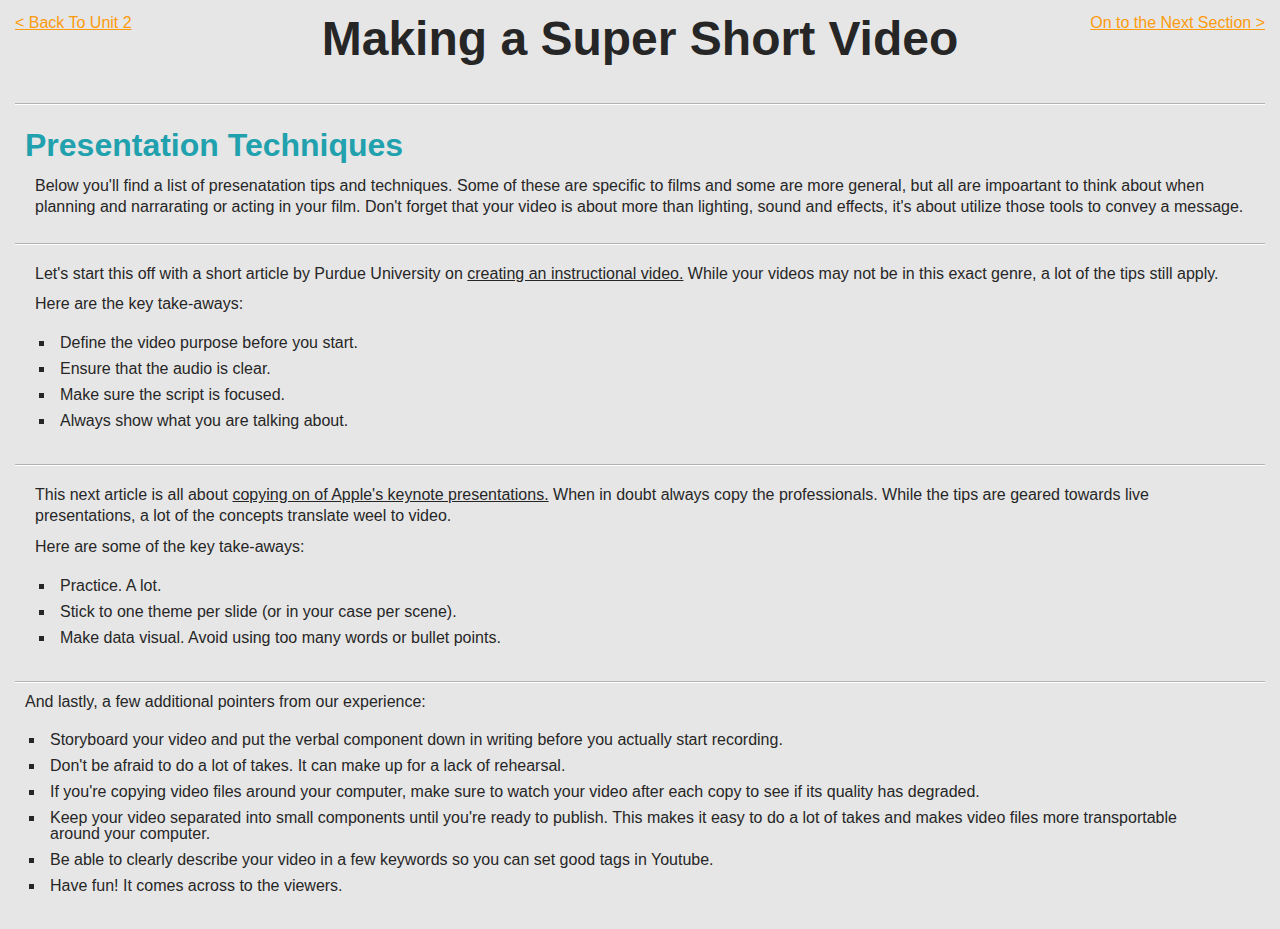
<file: tipsntricks/presentation.html>
<!DOCTYPE html>
<html lang="en">
    <head>

	<title>Video Tutorial</title>

	<!-- Meta Tags -->
	<meta charset="utf-8"/>
		
	<!-- Stylesheets -->
	<link rel="stylesheet" href="../styles/reset.css">
        <link rel="stylesheet" href="../styles/styles_lesson.css"/>
        
	</head>
	<body>  
                <div class="content">
                    <div class="header">
                        <a class="mini_nav_left" href="../tipsntricks.html">&#60; Back To Unit 2</a>
                        <a class="mini_nav_right"  href="awesomeness.html">On to the Next Section &#62;</a>
                        <h1>Making a Super Short Video</h1>
                    </div>
                    <div class="underline">
                        <h2>Presentation Techniques</h2>
                        <p>
                            Below you'll find a list of presenatation tips and techniques. Some of these are specific to films and some are more general, but all are
                            impoartant to think about when planning and narrarating or acting in your film. Don't forget that your video is about more than lighting,
                            sound and effects, it's about utilize those tools to convey a message. 
                        </p>
                    </div>
                    <div class="underline">
                        <p>Let's start this off with a short article by Purdue University on <a href="https://www.purdue.edu/learning/blog/?p=6696">creating an instructional
                        video.</a> While your videos may not be in this exact genre, a lot of the tips still apply.</p>
                        
                         <p>Here are the key take-aways:</p>
                        <ul>
                            <li>Define the video purpose before you start.</li>
                            <li>Ensure that the audio is clear.</li>
                            <li>Make sure the script is focused.</li>
                            <li>Always show what you are talking about.</li>
                        </ul>
                    </div>
		    <div class="underline">
			<p> This next article is all about
			<a href="http://www.forbes.com/sites/carminegallo/2013/06/11/ten-presentation-techniques-you-can-and-should-copy-from-apples-wwdc-keynote/">
			copying on of Apple's keynote presentations.</a> When in doubt always copy the professionals. While the tips are geared towards live presentations,
			a lot of the concepts translate weel to video.</p>
			    
			     <p>Here are some of the key take-aways:</p>
			    <ul>
			        <li>Practice. A lot.</li>
			        <li>Stick to one theme per slide (or in your case per scene).</li>
			        <li>Make data visual. Avoid using too many words or bullet points.</li>
			    </ul>
		    </div>
		    
		    <p>And lastly, a few additional pointers from our experience:</p>
			<ul>
			    <li>Storyboard your video and put the verbal component down in writing before you actually start recording.</li>
			    <li>Don't be afraid to do a lot of takes. It can make up for a lack of rehearsal.</li>
			    <li>If you're copying video files around your computer, make sure to watch your video after each copy to see if its quality has degraded.</li>
			    <li>Keep your video separated  into small components until you're ready to publish.
			    This makes it easy to do a lot of takes and makes video files more transportable around your computer.</li>
			    <li>Be able to clearly describe your video in a few keywords so you can set good tags in Youtube.</li>
			    <li>Have fun! It comes across to the viewers.</li>
			</ul>
			
        </body>
</html>
</file>
<file: styles/styles.css>
/*---------------------------------------------------------------------------------
   Common Styles
---------------------------------------------------------------------------------*/

body{
    width: 100%;
    background: #e6e6e6 url(../images/background.png) repeat-y;
    color: #262626;
    font-family: Arial, Helvetica, sans-serif;
    font-size: 1em;
    
}

h1{
    color: #262626;
    font-size: 3em;
    font-weight: bold;
    padding: 0px 0px 20px;
    margin-bottom: 20px;
}



h2{
    color: #21a1ad;
    font-size: 2em;
    font-weight: bold;
    padding: 15px 0px;
}


h3{
    color: #fc9b0e;
    font-size: 1.5em;
    font-weight: bold;
    padding: 10px 0px;
}

h4{
    color: #79b9d7;
    font-size: .8em;
    font-weight: bold;
    padding-bottom: 2px;
}

p{
    margin: 0px 10px 10px;
    line-height: 1.3em;
}

a{
    text-decoration: none;
    color: inherit;
}




/*---------------------------------------------------------------------------------
   Sidebar Styles
---------------------------------------------------------------------------------*/
.sidebar{
    float: left;
    width: 250px;
    position: fixed;
    height: 100%;
    color: #e6e6e6;
    padding: 20px;
}

.sidebar ul{
    padding: 10px 0px;
}

.sidebar li{
    display: block;
    list-style: none;
    padding: 20px 0px;
    
}

.sidebar h2{
    color: #25b5c2;
}

.active {
    background: url(../images/pointer.png) no-repeat;
    width: 230px;
}

.sidebar p{
    margin: 0px;
    font-size: 1.1em;
}

/*---------------------------------------------------------------------------------
   Content Area Styles
---------------------------------------------------------------------------------*/

.middle{
    padding-left: 250px;
}

.content{
    padding: 20px 30px;
    width: 87%;
    min-width: 500px;
    position: relative;
}

.header{
    margin: auto;
    text-align: center;
    min-width: 500px;
    border-bottom: 1px solid #b2b2b2;
    -webkit-box-shadow: 0px 1px 0px 0px white;
    -moz-box-shadow:    0px 1px 0px 0px white;
    box-shadow:         0px 1px 0px 0px white;
}

.bobot{
    position: fixed;
    top: 15px;
    right: 40px;
}

.button{
    background-color: #f0f0f0;
    margin: 0px 10px 10px;
    border: 1px solid #b2b2b2;
    border-radius: 5px;
    display: block;
    padding: 5px;
    width: 125px;
    text-align: center;
    color: #989898;
    -webkit-box-shadow: 1px 1px 1px 0px #cacaca;
    -moz-box-shadow:    1px 1px 1px 0px #cacaca;
    box-shadow:         1px 1px 1px 0px #cacaca;
    position: relative;
    left: 83%;
}

.button:hover{
    background-color: #e8e8e8;
    -webkit-box-shadow: -1px -1px 0px 0px #f8f8f8;
    -moz-box-shadow:    -1px -1px 0px 0px #f8f8f8;
    box-shadow:         -1px -1px 0px 0px #f8f8f8;
}

.underline{
    border-bottom: 1px solid #b2b2b2;
    -webkit-box-shadow: 0px 1px 0px 0px white;
    -moz-box-shadow:    0px 1px 0px 0px white;
    box-shadow:         0px 1px 0px 0px white;
    padding: 10px 10px 15px 10px;
    margin-bottom: 10px;
    
}

.subsection{
    font-style: italic;
}

/*---------------------------------------------------------------------------------
   Video/Image Styles
---------------------------------------------------------------------------------*/
iframe{
    display: block;
    margin: 0 auto 10px;
    border: 3px solid #262626;
    -webkit-box-shadow: 2px 2px 3px 0px #666;
    -moz-box-shadow:    2px 2px 3px 0px #666;
    box-shadow:         2px 2px 3px 0px #666;
}

.intro-image{
    display: block;
    margin: 0 auto 10px;
    border: 5px solid #fff;
    -webkit-box-shadow: 2px 2px 3px 0px #666;
    -moz-box-shadow:    2px 2px 3px 0px #666;
    box-shadow:         2px 2px 3px 0px #666;
}

.caption{
    display: block;
    float: right;
    font-size: .5em;
    text-align: center;
    width: 350px;
}

.about-us{
    position: relative;
    overflow: hidden;
}
</file>
<file: styles/styles_lesson.css>
/*---------------------------------------------------------------------------------
   Common Styles
---------------------------------------------------------------------------------*/

body{
    width: 100%;
    background: #e6e6e6;
    color: #262626;
    font-family: Arial, Helvetica, sans-serif;
    font-size: 1em;
    
}

h1{
    color: #262626;
    font-size: 3em;
    font-weight: bold;
    padding: 0px 0px 20px;
    margin-bottom: 20px;
}

h2{
    color: #21a1ad;
    font-size: 2em;
    font-weight: bold;
    padding: 15px 0px;
}

h3{
    color: #fc9b0e;
    font-size: 1.5em;
    font-weight: bold;
    padding: 10px 0px;
}

h4{
    color: #79b9d7;
    font-size: .8em;
    font-weight: bold;
    padding-bottom: 2px;
}

p{
    margin: 0px 10px 10px;
    line-height: 1.3em;
}

a{
    text-decoration: underline;
    color: inherit;
}

a:hover{
    color: #21a1ad;
}

li{
    padding: 5px;
    list-style-type: square;
}

ul{
    margin: 15px 30px;
}

/*---------------------------------------------------------------------------------
   Content Area Styles
---------------------------------------------------------------------------------*/

.header{
    margin: auto;
    text-align: center;
    min-width: 500px;
    border-bottom: 1px solid #b2b2b2;
    -webkit-box-shadow: 0px 1px 0px 0px white;
    -moz-box-shadow:    0px 1px 0px 0px white;
    box-shadow:         0px 1px 0px 0px white;
}

.content{
    padding: 15px;
}

.mini_nav_left{
    position: absolute;
    left: 15px;
    color: #fc9b0e;
}

.mini_nav_right{
    position: absolute;
    right: 15px;
    color: #fc9b0e;
}


.underline{
    border-bottom: 1px solid #b2b2b2;
    -webkit-box-shadow: 0px 1px 0px 0px white;
    -moz-box-shadow:    0px 1px 0px 0px white;
    box-shadow:         0px 1px 0px 0px white;
    padding: 10px 10px 15px 10px;
    margin-bottom: 10px;
    
}

/*---------------------------------------------------------------------------------
   Video Styles
---------------------------------------------------------------------------------*/
iframe{
    display: block;
    margin: 0 auto 10px;
    border: 3px solid #262626;
    -webkit-box-shadow: 2px 2px 3px 0px #666;
    -moz-box-shadow:    2px 2px 3px 0px #666;
    box-shadow:         2px 2px 3px 0px #666;
}
</file>
